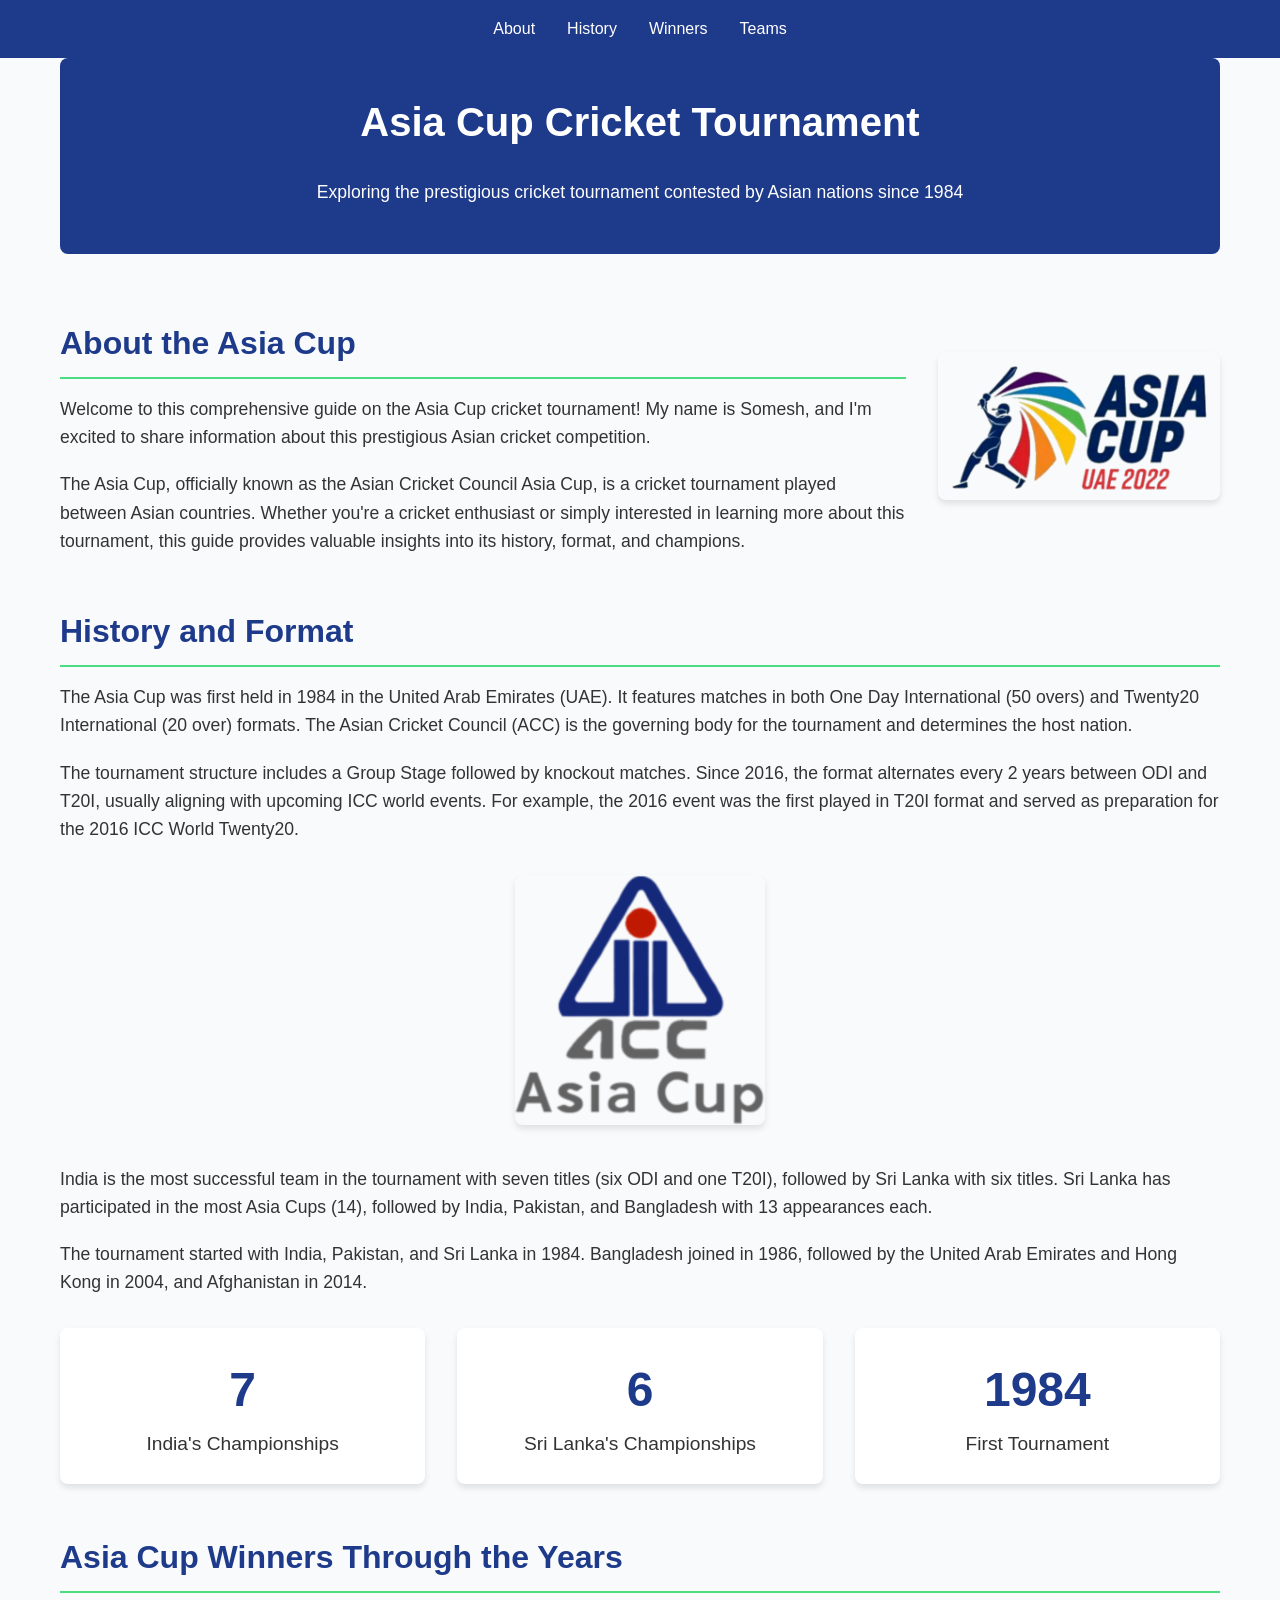
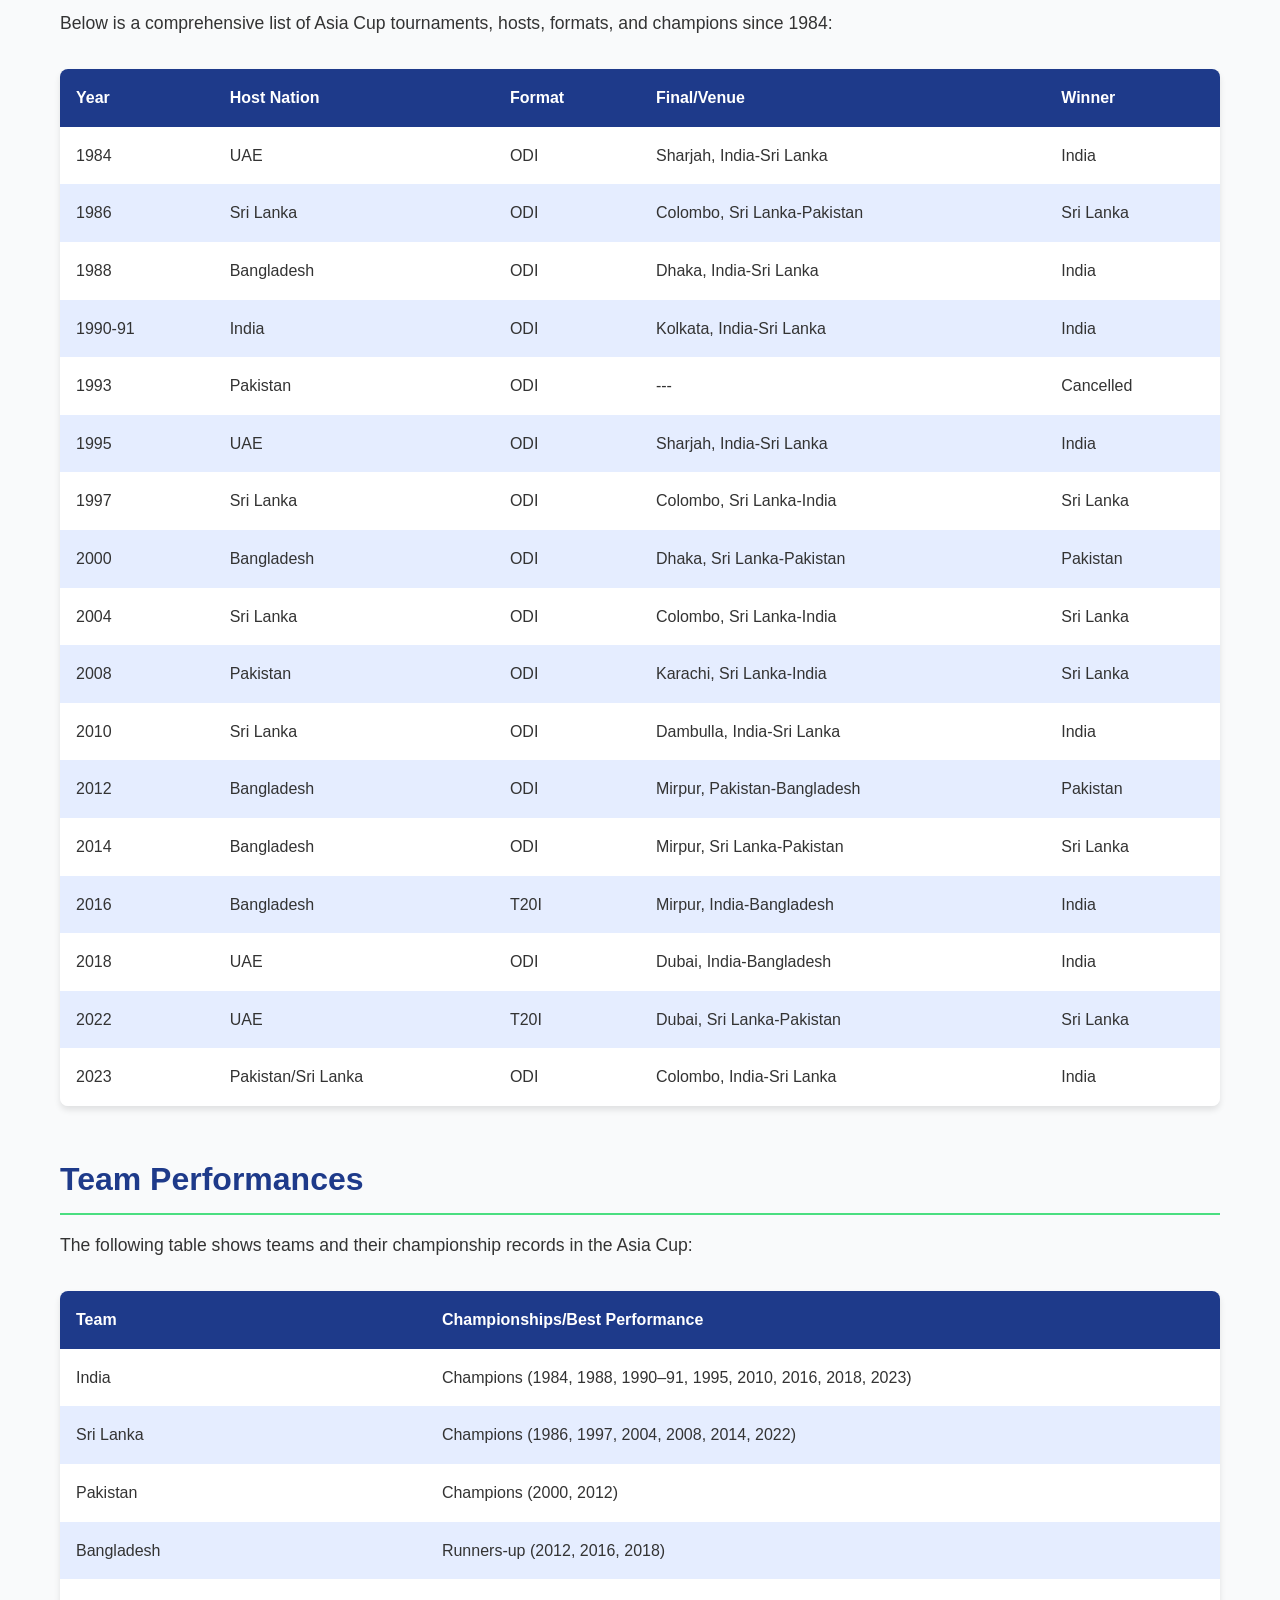
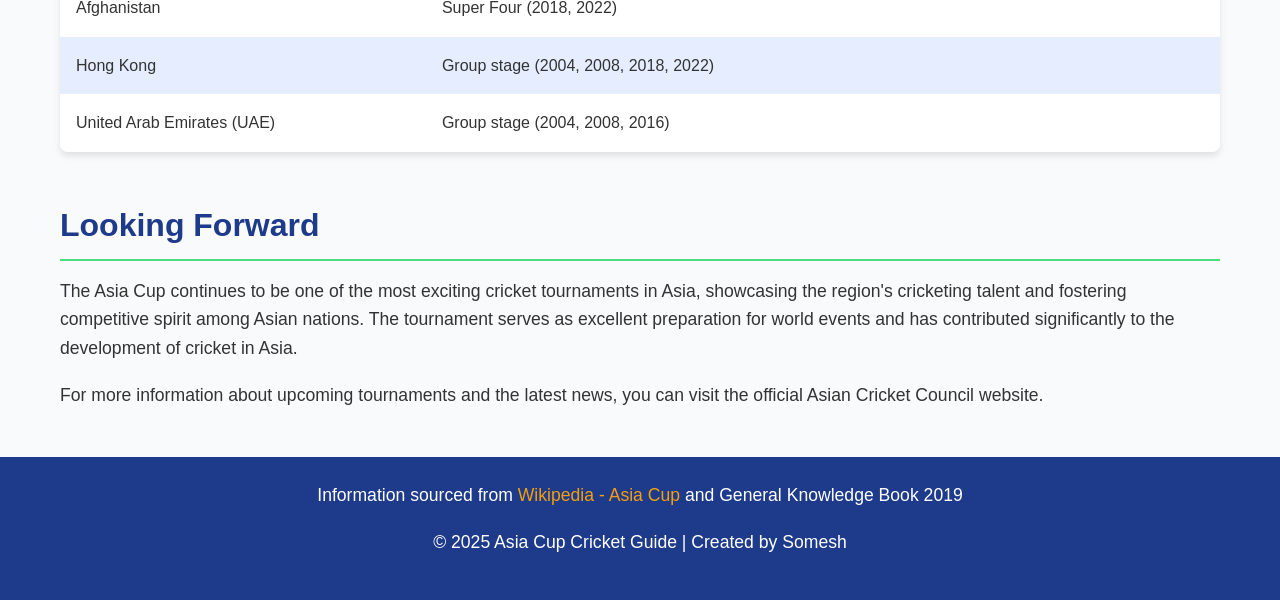
<file: index.html>
<!DOCTYPE html>
<html lang="en">
<head>
    <meta charset="UTF-8">
    <meta http-equiv="X-UA-Compatible" content="IE=edge">
    <meta name="viewport" content="width=device-width, initial-scale=1.0">
    <meta name="google-site-verification" content="39ZZ3-L82EYcv0VTe3pwv89gAWM722PLMwTSC3e5MtI" />
    <title>Asia Cup Cricket - History and Champions</title>
    <link rel="stylesheet" href="style.css">
    <!-- Add this to the <head> section of your HTML -->

<!-- Improved Meta Tags -->
<meta name="description" content="Comprehensive guide to the Asia Cup cricket tournament - history, winners, formats, and team performances since 1984. Learn about India's 8 championships, Sri Lanka's 6 titles, and more.">
<meta name="keywords" content="Asia Cup, cricket tournament, Asian Cricket Council, India cricket, Sri Lanka cricket, Pakistan cricket, ODI cricket, T20I cricket, cricket history, cricket championships">
<meta name="author" content="Somesh">

<!-- Open Graph Tags for Social Media Sharing -->
<meta property="og:title" content="Asia Cup Cricket - History and Champions">
<meta property="og:description" content="Explore the complete history of Asia Cup cricket tournament, featuring champions, host nations, and tournament formats since 1984.">
<meta property="og:image" content="Asia_Cup_(logo).svg.png">
<meta property="og:url" content="https://your-website-url.com">
<meta property="og:type" content="website">

<!-- Twitter Card Tags -->
<meta name="twitter:card" content="summary_large_image">
<meta name="twitter:title" content="Asia Cup Cricket - History and Champions">
<meta name="twitter:description" content="Comprehensive resource on Asia Cup cricket history, winners, and tournament stats since 1984.">
<meta name="twitter:image" content="Asia_Cup_(logo).svg.png">

<!-- Canonical URL -->
<link rel="canonical" href="https://your-website-url.com">

<!-- Schema.org Structured Data for Rich Results -->
<script type="application/ld+json">
{
  "@context": "https://schema.org",
  "@type": "SportsEvent",
  "name": "Asia Cup Cricket Tournament",
  "description": "The Asia Cup is a cricket tournament for Asian nations organized by the Asian Cricket Council.",
  "url": "https://your-website-url.com",
  "organizer": {
    "@type": "Organization",
    "name": "Asian Cricket Council",
    "url": "https://www.asiancricket.org"
  },
  "subEvent": [
    {
      "@type": "SportsEvent",
      "name": "Asia Cup 2023",
      "location": {
        "@type": "Place",
        "name": "Pakistan/Sri Lanka",
        "address": {
          "@type": "PostalAddress",
          "addressCountry": "Sri Lanka"
        }
      },
      "winner": {
        "@type": "SportsTeam",
        "name": "India"
      }
    },
    {
      "@type": "SportsEvent",
      "name": "Asia Cup 2022",
      "location": {
        "@type": "Place",
        "name": "United Arab Emirates",
        "address": {
          "@type": "PostalAddress",
          "addressCountry": "UAE"
        }
      },
      "winner": {
        "@type": "SportsTeam",
        "name": "Sri Lanka"
      }
    }
  ],
  "sport": "Cricket"
}
</script>

</head>
<body>
    <header>
        <div class="container">
            <nav>
                <ul>
                    <li><a href="#about">About</a></li>
                    <li><a href="#history">History</a></li>
                    <li><a href="#winners">Winners</a></li>
                    <li><a href="#teams">Teams</a></li>
                </ul>
            </nav>
        </div>
    </header>

    <main class="container">
        <div class="hero">
            <h1>Asia Cup Cricket Tournament</h1>
            <p>Exploring the prestigious cricket tournament contested by Asian nations since 1984</p>
        </div>
        
        <section id="about" class="intro">
            <div class="intro-text">
                <h2>About the Asia Cup</h2>
                <p>Welcome to this comprehensive guide on the Asia Cup cricket tournament! My name is Somesh, and I'm excited to share information about this prestigious Asian cricket competition.</p>
                <p>The Asia Cup, officially known as the Asian Cricket Council Asia Cup, is a cricket tournament played between Asian countries. Whether you're a cricket enthusiast or simply interested in learning more about this tournament, this guide provides valuable insights into its history, format, and champions.</p>
            </div>
            <div class="intro-image">
                <img src="ACC_Asia_Cup_2022_UAE_Logo.png" alt="Asia Cup UAE 2022 Logo" title="Asia Cup UAE 2022">
            </div>
        </section>
        
        <section id="history">
            <h2>History and Format</h2>
            <p>The Asia Cup was first held in 1984 in the United Arab Emirates (UAE). It features matches in both One Day International (50 overs) and Twenty20 International (20 over) formats. The Asian Cricket Council (ACC) is the governing body for the tournament and determines the host nation.</p>
            
            <p>The tournament structure includes a Group Stage followed by knockout matches. Since 2016, the format alternates every 2 years between ODI and T20I, usually aligning with upcoming ICC world events. For example, the 2016 event was the first played in T20I format and served as preparation for the 2016 ICC World Twenty20.</p>
            
            <div class="logo-container">
                <img class="logo" src="Asia_Cup_(logo).svg.png" alt="Asian Cricket Council Asia Cup Logo" title="Asian Cricket Council Asia Cup">
            </div>
            
            <p>India is the most successful team in the tournament with seven titles (six ODI and one T20I), followed by Sri Lanka with six titles. Sri Lanka has participated in the most Asia Cups (14), followed by India, Pakistan, and Bangladesh with 13 appearances each.</p>
            
            <p>The tournament started with India, Pakistan, and Sri Lanka in 1984. Bangladesh joined in 1986, followed by the United Arab Emirates and Hong Kong in 2004, and Afghanistan in 2014.</p>
            
            <div class="stats-container">
                <div class="stat-card">
                    <div class="stat-number">7</div>
                    <div class="stat-title">India's Championships</div>
                </div>
                <div class="stat-card">
                    <div class="stat-number">6</div>
                    <div class="stat-title">Sri Lanka's Championships</div>
                </div>
                <div class="stat-card">
                    <div class="stat-number">1984</div>
                    <div class="stat-title">First Tournament</div>
                </div>
            </div>
        </section>
        
        <section id="winners">
            <h2>Asia Cup Winners Through the Years</h2>
            <p>Below is a comprehensive list of Asia Cup tournaments, hosts, formats, and champions since 1984:</p>
            
            <table>
                <thead>
                    <tr>
                        <th>Year</th>
                        <th>Host Nation</th>
                        <th>Format</th>
                        <th>Final/Venue</th>
                        <th>Winner</th>
                    </tr>
                </thead>
                <tbody>
                    <tr>
                        <td>1984</td>
                        <td>UAE</td>
                        <td>ODI</td>
                        <td>Sharjah, India-Sri Lanka</td>
                        <td>India</td>
                    </tr>
                    <tr>
                        <td>1986</td>
                        <td>Sri Lanka</td>
                        <td>ODI</td>
                        <td>Colombo, Sri Lanka-Pakistan</td>
                        <td>Sri Lanka</td>
                    </tr>
                    <tr>
                        <td>1988</td>
                        <td>Bangladesh</td>
                        <td>ODI</td>
                        <td>Dhaka, India-Sri Lanka</td>
                        <td>India</td>
                    </tr>
                    <tr>
                        <td>1990-91</td>
                        <td>India</td>
                        <td>ODI</td>
                        <td>Kolkata, India-Sri Lanka</td>
                        <td>India</td>
                    </tr>
                    <tr>
                        <td>1993</td>
                        <td>Pakistan</td>
                        <td>ODI</td>
                        <td>---</td>
                        <td>Cancelled</td>
                    </tr>
                    <tr>
                        <td>1995</td>
                        <td>UAE</td>
                        <td>ODI</td>
                        <td>Sharjah, India-Sri Lanka</td>
                        <td>India</td>
                    </tr>
                    <tr>
                        <td>1997</td>
                        <td>Sri Lanka</td>
                        <td>ODI</td>
                        <td>Colombo, Sri Lanka-India</td>
                        <td>Sri Lanka</td>
                    </tr>
                    <tr>
                        <td>2000</td>
                        <td>Bangladesh</td>
                        <td>ODI</td>
                        <td>Dhaka, Sri Lanka-Pakistan</td>
                        <td>Pakistan</td>
                    </tr>
                    <tr>
                        <td>2004</td>
                        <td>Sri Lanka</td>
                        <td>ODI</td>
                        <td>Colombo, Sri Lanka-India</td>
                        <td>Sri Lanka</td>
                    </tr>
                    <tr>
                        <td>2008</td>
                        <td>Pakistan</td>
                        <td>ODI</td>
                        <td>Karachi, Sri Lanka-India</td>
                        <td>Sri Lanka</td>
                    </tr>
                    <tr>
                        <td>2010</td>
                        <td>Sri Lanka</td>
                        <td>ODI</td>
                        <td>Dambulla, India-Sri Lanka</td>
                        <td>India</td>
                    </tr>
                    <tr>
                        <td>2012</td>
                        <td>Bangladesh</td>
                        <td>ODI</td>
                        <td>Mirpur, Pakistan-Bangladesh</td>
                        <td>Pakistan</td>
                    </tr>
                    <tr>
                        <td>2014</td>
                        <td>Bangladesh</td>
                        <td>ODI</td>
                        <td>Mirpur, Sri Lanka-Pakistan</td>
                        <td>Sri Lanka</td>
                    </tr>
                    <tr>
                        <td>2016</td>
                        <td>Bangladesh</td>
                        <td>T20I</td>
                        <td>Mirpur, India-Bangladesh</td>
                        <td>India</td>
                    </tr>
                    <tr>
                        <td>2018</td>
                        <td>UAE</td>
                        <td>ODI</td>
                        <td>Dubai, India-Bangladesh</td>
                        <td>India</td>
                    </tr>
                    <tr>
                        <td>2022</td>
                        <td>UAE</td>
                        <td>T20I</td>
                        <td>Dubai, Sri Lanka-Pakistan</td>
                        <td>Sri Lanka</td>
                    </tr>
                    <tr>
                        <td>2023</td>
                        <td>Pakistan/Sri Lanka</td>
                        <td>ODI</td>
                        <td>Colombo, India-Sri Lanka</td>
                        <td>India</td>
                    </tr>
                </tbody>
            </table>
        </section>
        
        <section id="teams">
            <h2>Team Performances</h2>
            <p>The following table shows teams and their championship records in the Asia Cup:</p>
            
            <table>
                <thead>
                    <tr>
                        <th>Team</th>
                        <th>Championships/Best Performance</th>
                    </tr>
                </thead>
                <tbody>
                    <tr>
                        <td>India</td>
                        <td>Champions (1984, 1988, 1990–91, 1995, 2010, 2016, 2018, 2023)</td>
                    </tr>
                    <tr>
                        <td>Sri Lanka</td>
                        <td>Champions (1986, 1997, 2004, 2008, 2014, 2022)</td>
                    </tr>
                    <tr>
                        <td>Pakistan</td>
                        <td>Champions (2000, 2012)</td>
                    </tr>
                    <tr>
                        <td>Bangladesh</td>
                        <td>Runners-up (2012, 2016, 2018)</td>
                    </tr>
                    <tr>
                        <td>Afghanistan</td>
                        <td>Super Four (2018, 2022)</td>
                    </tr>
                    <tr>
                        <td>Hong Kong</td>
                        <td>Group stage (2004, 2008, 2018, 2022)</td>
                    </tr>
                    <tr>
                        <td>United Arab Emirates (UAE)</td>
                        <td>Group stage (2004, 2008, 2016)</td>
                    </tr>
                </tbody>
            </table>
        </section>
        
        <section>
            <h2>Looking Forward</h2>
            <p>The Asia Cup continues to be one of the most exciting cricket tournaments in Asia, showcasing the region's cricketing talent and fostering competitive spirit among Asian nations. The tournament serves as excellent preparation for world events and has contributed significantly to the development of cricket in Asia.</p>
            <p>For more information about upcoming tournaments and the latest news, you can visit the official Asian Cricket Council website.</p>
        </section>
    </main>
    
    <footer>
        <div class="container">
            <p>Information sourced from <a href="https://en.wikipedia.org/wiki/Asia_Cup" target="_blank">Wikipedia - Asia Cup</a> and General Knowledge Book 2019</p>
            <p>© 2025 Asia Cup Cricket Guide | Created by Somesh</p>
        </div>
    </footer>
</body>
</html>
</file>
<file: style.css>
:root {
            --primary-color: #1e3a8a;
            --secondary-color: #4ade80;
            --accent-color: #f59e0b;
            --text-color: #333;
            --light-bg: #f9fafb;
            --table-header: #1e3a8a;
            --table-row-even: #e5edff;
            --table-row-odd: #ffffff;
        }
        
        * {
            margin: 0;
            padding: 0;
            box-sizing: border-box;
        }
        
        body {
            font-family: 'Segoe UI', Tahoma, Geneva, Verdana, sans-serif;
            line-height: 1.6;
            color: var(--text-color);
            background-color: var(--light-bg);
        }
        
        .container {
            max-width: 1200px;
            margin: 0 auto;
            padding: 0 20px;
        }
        
        header {
            background-color: var(--primary-color);
            color: white;
            padding: 1rem 0;
            position: sticky;
            top: 0;
            z-index: 100;
        }
        
        nav ul {
            display: flex;
            list-style: none;
            justify-content: center;
            gap: 2rem;
        }
        
        nav a {
            color: white;
            text-decoration: none;
            font-weight: 500;
            transition: color 0.3s;
        }
        
        nav a:hover {
            color: var(--accent-color);
        }
        
        main {
            padding: 2rem 0;
        }
        
        section {
            margin-bottom: 3rem;
        }
        
        h1, h2, h3 {
            color: var(--primary-color);
            margin-bottom: 1rem;
        }
        
        h1 {
            font-size: 2.5rem;
            text-align: center;
            margin-bottom: 1.5rem;
        }
        
        h2 {
            font-size: 2rem;
            border-bottom: 2px solid var(--secondary-color);
            padding-bottom: 0.5rem;
            margin-top: 2rem;
        }
        
        p {
            margin-bottom: 1.2rem;
            font-size: 1.1rem;
        }
        
        .hero {
            text-align: center;
            padding: 2rem 0;
            background-color: var(--primary-color);
            color: white;
            margin-bottom: 2rem;
            border-radius: 8px;
        }
        
        .hero h1 {
            color: white;
        }
        
        .hero p {
            max-width: 800px;
            margin: 0 auto 1rem;
        }
        
        .intro {
            display: flex;
            align-items: center;
            gap: 2rem;
            margin-bottom: 2rem;
        }
        
        @media (max-width: 768px) {
            .intro {
                flex-direction: column;
            }
        }
        
        .intro-text {
            flex: 3;
        }
        
        .intro-image {
            flex: 1;
            text-align: center;
        }
        
        img {
            max-width: 100%;
            height: auto;
            border-radius: 8px;
            box-shadow: 0 4px 6px rgba(0, 0, 0, 0.1);
        }
        
        .logo-container {
            text-align: center;
            margin: 2rem 0;
        }
        
        .logo {
            height: 250px;
            width: auto;
        }
        
        table {
            width: 100%;
            border-collapse: collapse;
            margin: 2rem 0;
            box-shadow: 0 4px 6px rgba(0, 0, 0, 0.1);
            border-radius: 8px;
            overflow: hidden;
        }
        
        th, td {
            padding: 1rem;
            text-align: left;
            border: none;
        }
        
        th {
            background-color: var(--table-header);
            color: white;
            font-weight: 600;
        }
        
        tr:nth-child(even) {
            background-color: var(--table-row-even);
        }
        
        tr:nth-child(odd) {
            background-color: var(--table-row-odd);
        }
        
        footer {
            background-color: var(--primary-color);
            color: white;
            text-align: center;
            padding: 1.5rem 0;
            margin-top: 3rem;
        }
        
        footer a {
            color: var(--accent-color);
            text-decoration: none;
            font-weight: 500;
        }
        
        footer a:hover {
            text-decoration: underline;
        }
        
        .stats-container {
            display: grid;
            grid-template-columns: repeat(auto-fit, minmax(300px, 1fr));
            gap: 2rem;
            margin: 2rem 0;
        }
        
        .stat-card {
            background-color: white;
            border-radius: 8px;
            padding: 1.5rem;
            box-shadow: 0 4px 6px rgba(0, 0, 0, 0.1);
            text-align: center;
        }
        
        .stat-number {
            font-size: 3rem;
            font-weight: bold;
            color: var(--primary-color);
        }
        
        .stat-title {
            font-size: 1.2rem;
            color: var(--text-color);
        }
        
        @media (max-width: 768px) {
            nav ul {
                flex-direction: column;
                gap: 0.5rem;
                text-align: center;
            }
            
            table {
                display: block;
                overflow-x: auto;
            }
            
            .stat-card {
                padding: 1rem;
            }
        }
</file>
